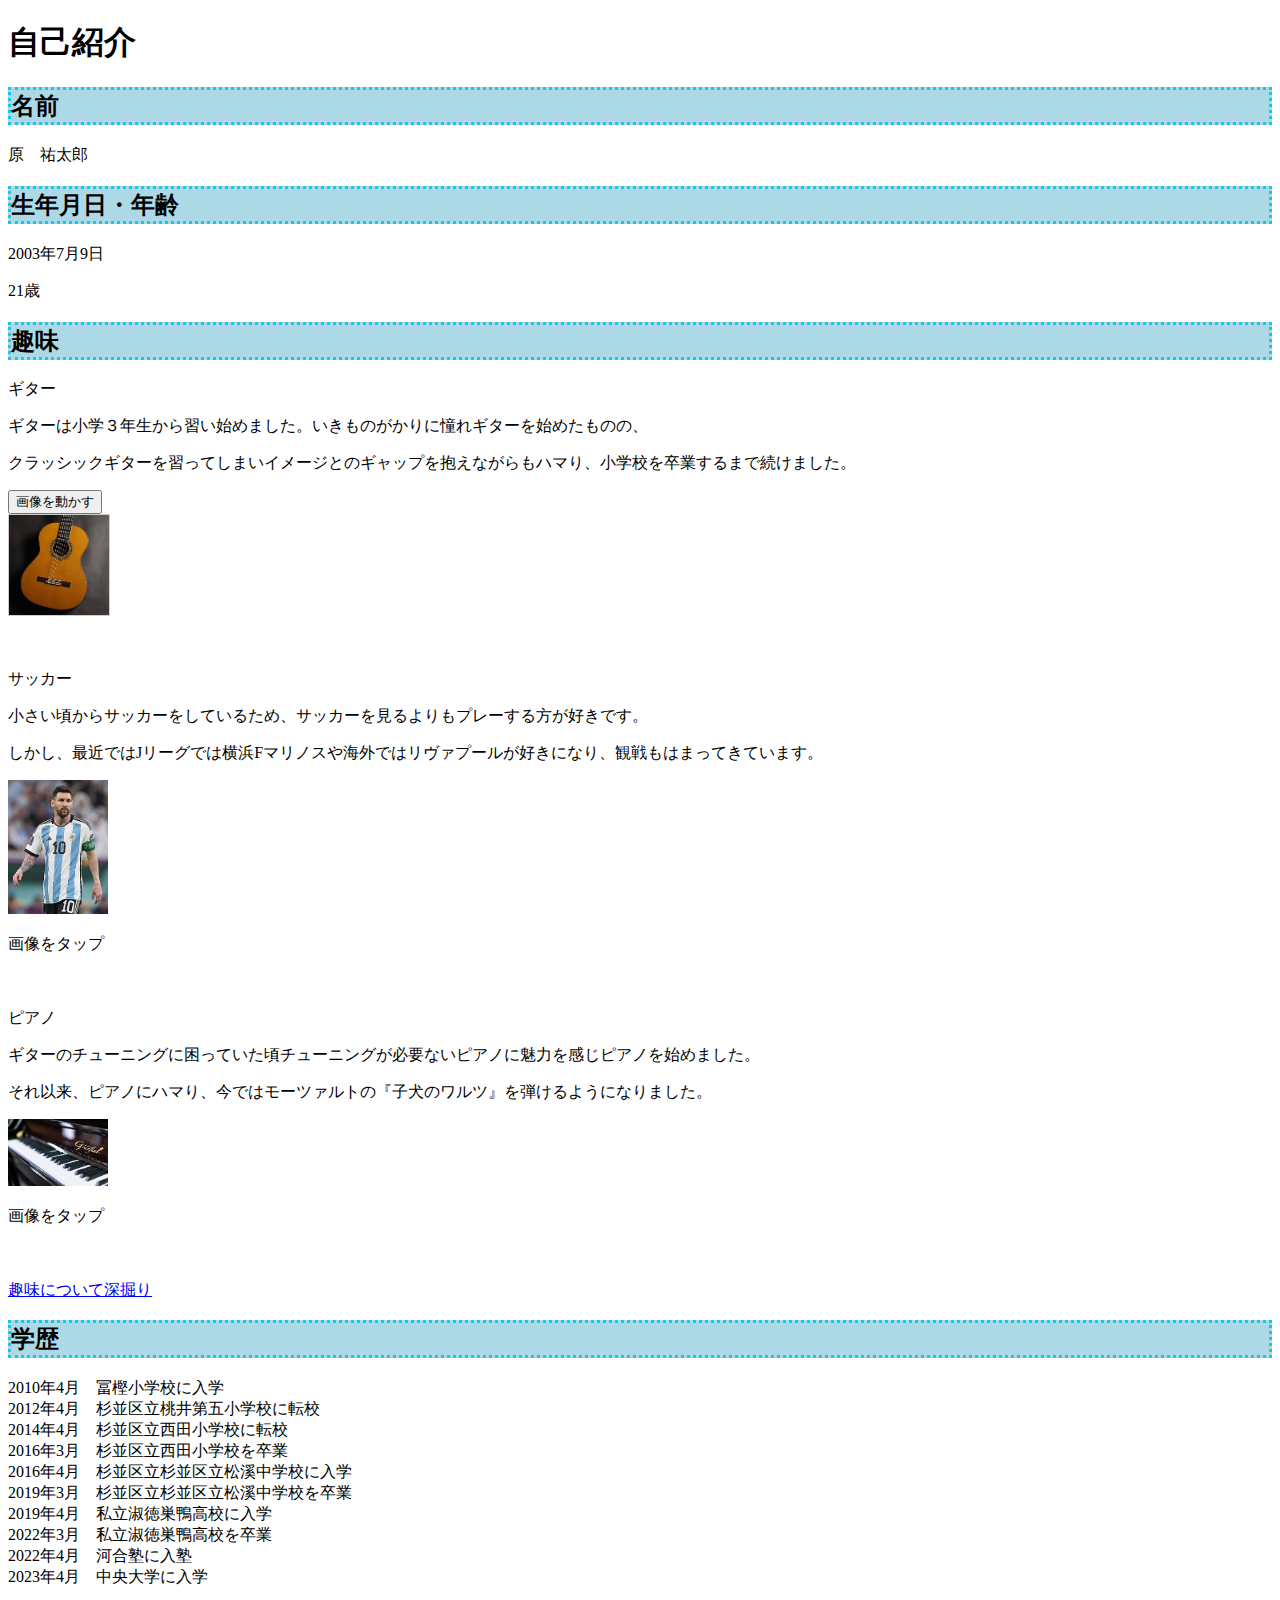
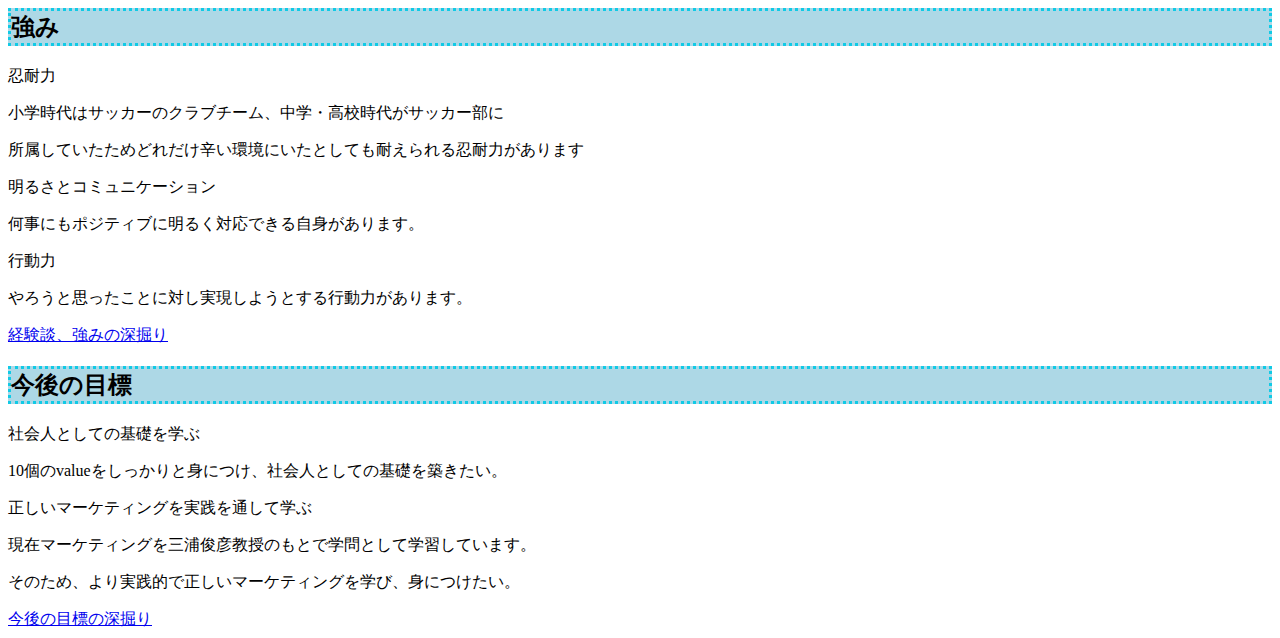
<file: css-test/indexのコピー 2.html>
<!DOCTYPE html>
<html lang="jp">
<head>
    <meta charset="UTF-8">
    <meta name="viewport" content="width=device-width, initial-scale=1.0">
    <title>Document</title>
    <link rel="stylesheet" href="./style.css">
</head>
<body>
    <h1>自己紹介</h1>
<h2>名前</h2>
<p>原　祐太郎</p>
<h2>生年月日・年齢</h2>
<p>2003年7月9日</p>
<p>21歳</p>
<h2>趣味</h2>

       <li>ギター</li>
       <p>ギターは小学３年生から習い始めました。いきものがかりに憧れギターを始めたものの、</p>
       <p>クラッシックギターを習ってしまいイメージとのギャップを抱えながらもハマり、小学校を卒業するまで続けました。</p>


       <button id="moveBtn">画像を動かす</button>
  <div class="image-container">
    <img id="myImage" src="./img/images-1.jpg" alt="サンプル画像" />
  </div>
    
       

       <p>　　</p>

       <li>サッカー</li>
       <p>小さい頃からサッカーをしているため、サッカーを見るよりもプレーする方が好きです。</p>
       <p>しかし、最近ではJリーグでは横浜Fマリノスや海外ではリヴァプールが好きになり、観戦もはまってきています。</p>
       <img id="myImage2" src="./img/Lionel-Messi-Argentina-2022-FIFA-World-Cup_(cropped).jpg.webp" alt="サッカー" width="100px">
       <p>画像をタップ</p>
       <p>　　</p>
       <li>ピアノ</li>
       <p>ギターのチューニングに困っていた頃チューニングが必要ないピアノに魅力を感じピアノを始めました。</p>
       <p>それ以来、ピアノにハマり、今ではモーツァルトの『子犬のワルツ』を弾けるようになりました。</p>
       <img id="myImage3" src="./img/piano.jpg" alt="ピアノ" width="100px">
       <p>画像をタップ</p>
<p>　　　</p>


<a href="./趣味.html">趣味について深掘り</a>

    </ul>
    <h2>学歴</h2>
    <li>2010年4月　冨樫小学校に入学</li>
    <li>2012年4月　杉並区立桃井第五小学校に転校</li>
    <li>2014年4月　杉並区立西田小学校に転校</li>
    <li>2016年3月　杉並区立西田小学校を卒業</li>
    <li>2016年4月　杉並区立杉並区立松溪中学校に入学</li>
    <li>2019年3月　杉並区立杉並区立松溪中学校を卒業</li>
    <li>2019年4月　私立淑徳巣鴨高校に入学</li>
    <li>2022年3月　私立淑徳巣鴨高校を卒業</li>
    <li>2022年4月　河合塾に入塾</li>
    <li>2023年4月　中央大学に入学</li>
    <h2>強み</h2>
    <li>忍耐力</li>
    <p>小学時代はサッカーのクラブチーム、中学・高校時代がサッカー部に</p>
    <p>所属していたためどれだけ辛い環境にいたとしても耐えられる忍耐力があります</p>
    <li>明るさとコミュニケーション</li>
    <p>何事にもポジティブに明るく対応できる自身があります。</p>
    <li>行動力</li>
    <p>やろうと思ったことに対し実現しようとする行動力があります。</p>
    <a href="./強み.html">経験談、強みの深掘り</a>
    <h2>今後の目標</h2>
    <li>社会人としての基礎を学ぶ</li>
    <p>10個のvalueをしっかりと身につけ、社会人としての基礎を築きたい。</p>
    <li>正しいマーケティングを実践を通して学ぶ</li>
    <p>現在マーケティングを三浦俊彦教授のもとで学問として学習しています。</p>
    <p>そのため、より実践的で正しいマーケティングを学び、身につけたい。</p>
    <a href="./今後の目標.html">今後の目標の深掘り</a>

    <script src="./index.js"></script>


   
    
  
   

</body>
</html>
</file>
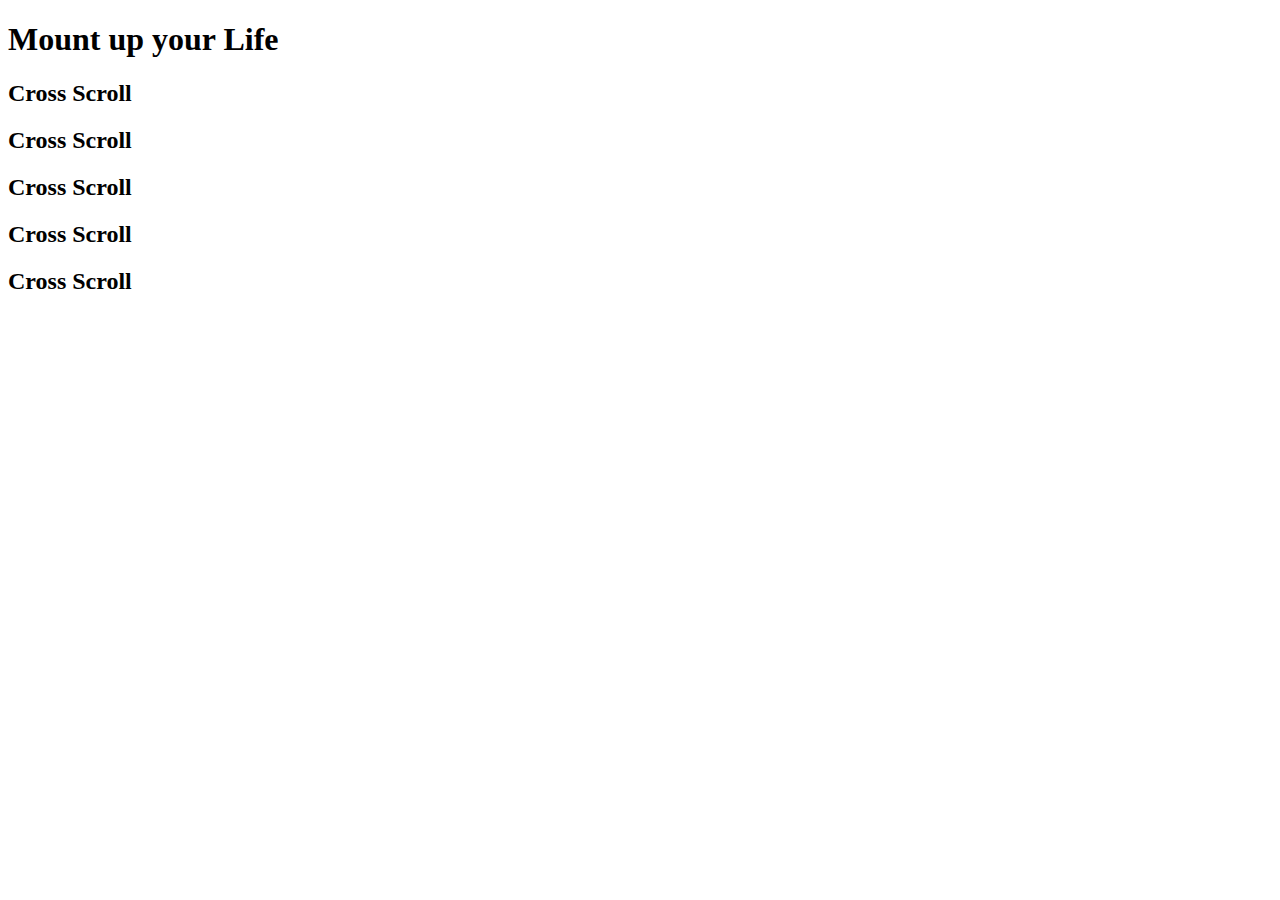
<file: css-test/test.html>
<!DOCTYPE html>
<html lang="en">
<head>
    <meta charset="UTF-8">
    <meta name="viewport" content="width=, initial-scale=1.0">
    <title>Document</title>
</head>
<body>
    <div class="title">
        <h1>Mount up your Life</h1>
    </div>

    <section>
        <h2>Cross Scroll</h2>
        <div class="img-wrap">
            <div class="img"></div>
        </div>
    </section>
    <section>
        <h2>Cross Scroll</h2>
        <div class="img-wrap">
            <div class="img"></div>
        </div>
    </section>
    <section>
        <h2>Cross Scroll</h2>
        <div class="img-wrap">
            <div class="img"></div>
        </div>
    </section>
    <section>
        <h2>Cross Scroll</h2>
        <div class="img-wrap">
            <div class="img"></div>
        </div>
    </section>
    <section>
        <h2>Cross Scroll</h2>
        <div class="img-wrap">
            <div class="img"></div>
        </div>
    </section>

    <script src="./main.js"></script>
    
</body>
</html>
</file>
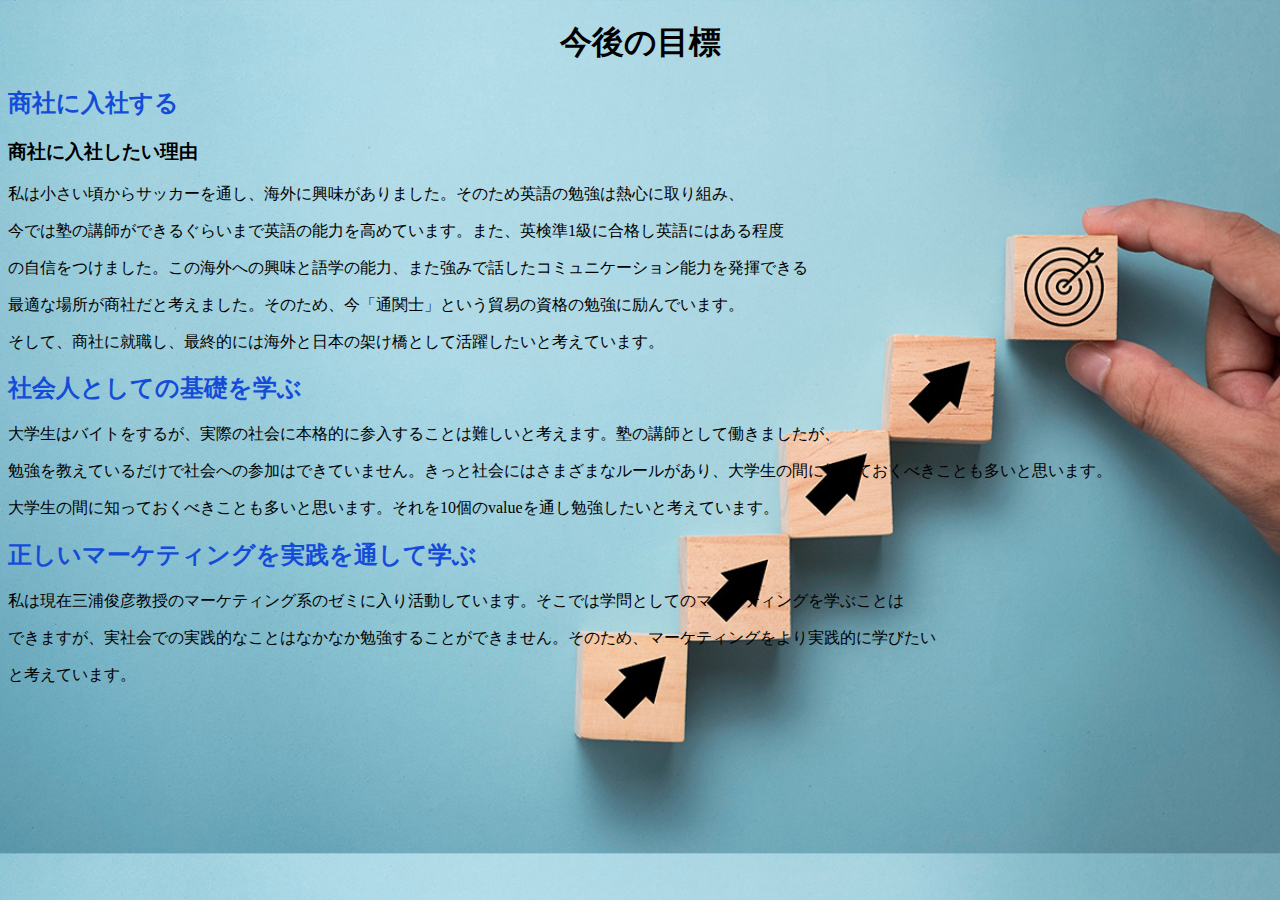
<file: css-test/今後の目標.html>
<!DOCTYPE html>
<html lang="jp">
<head>

<!-- Google Tag Manager -->
<script>(function(w,d,s,l,i){w[l]=w[l]||[];w[l].push({'gtm.start':
new Date().getTime(),event:'gtm.js'});var f=d.getElementsByTagName(s)[0],
j=d.createElement(s),dl=l!='dataLayer'?'&l='+l:'';j.async=true;j.src=
'https://www.googletagmanager.com/gtm.js?id='+i+dl;f.parentNode.insertBefore(j,f);
})(window,document,'script','dataLayer','GTM-NQ5WNKPN');</script>
<!-- End Google Tag Manager -->

    <meta charset="UTF-8">
    <meta name="viewport" content="width=device-width, initial-scale=1.0">
    <title>Document</title>
    <link rel="stylesheet" href="./style2.css">
    
</head>
<body>

<!-- Google Tag Manager (noscript) -->
<noscript><iframe src="https://www.googletagmanager.com/ns.html?id=GTM-NQ5WNKPN"
height="0" width="0" style="display:none;visibility:hidden"></iframe></noscript>
<!-- End Google Tag Manager (noscript) -->

  
    <h1>今後の目標</h1>
    <h2>商社に入社する</h2>
    <h3>商社に入社したい理由</h3>
    <p>私は小さい頃からサッカーを通し、海外に興味がありました。そのため英語の勉強は熱心に取り組み、</p>
    <p>今では塾の講師ができるぐらいまで英語の能力を高めています。また、英検準1級に合格し英語にはある程度</p>
    <p>の自信をつけました。この海外への興味と語学の能力、また強みで話したコミュニケーション能力を発揮できる</p>
    <p>最適な場所が商社だと考えました。そのため、今「通関士」という貿易の資格の勉強に励んでいます。</p>
    <p>そして、商社に就職し、最終的には海外と日本の架け橋として活躍したいと考えています。</p>
    <h2>社会人としての基礎を学ぶ</h2>
    <p>大学生はバイトをするが、実際の社会に本格的に参入することは難しいと考えます。塾の講師として働きましたが、</p>
    <p>勉強を教えているだけで社会への参加はできていません。きっと社会にはさまざまなルールがあり、大学生の間に知っておくべきことも多いと思います。</p>
    <p>大学生の間に知っておくべきことも多いと思います。それを10個のvalueを通し勉強したいと考えています。</p>
    <h2>正しいマーケティングを実践を通して学ぶ</h2>
    <p>私は現在三浦俊彦教授のマーケティング系のゼミに入り活動しています。そこでは学問としてのマーケティングを学ぶことは</p>
    <p>できますが、実社会での実践的なことはなかなか勉強することができません。そのため、マーケティングをより実践的に学びたい</p>
    <p>と考えています。</p>





    
</body>
</html>
</file>
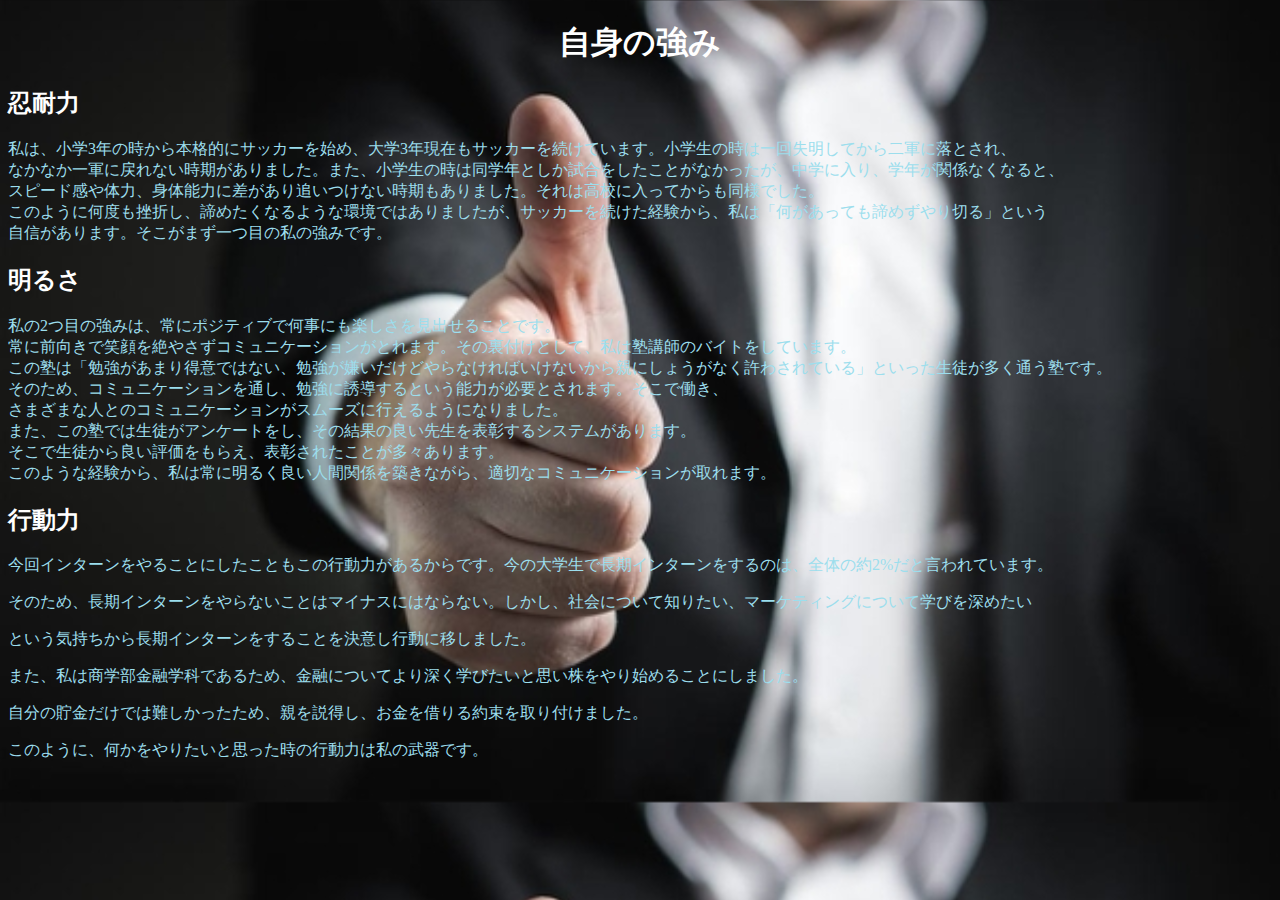
<file: css-test/強み.html>
<!DOCTYPE html>
<html lang="jp">
<head>




<!-- Google Tag Manager -->
<script>(function(w,d,s,l,i){w[l]=w[l]||[];w[l].push({'gtm.start':
new Date().getTime(),event:'gtm.js'});var f=d.getElementsByTagName(s)[0],
j=d.createElement(s),dl=l!='dataLayer'?'&l='+l:'';j.async=true;j.src=
'https://www.googletagmanager.com/gtm.js?id='+i+dl;f.parentNode.insertBefore(j,f);
})(window,document,'script','dataLayer','GTM-NQ5WNKPN');</script>
<!-- End Google Tag Manager -->


    <meta charset="UTF-8">
    <meta name="viewport" content="width=device-width, initial-scale=1.0">
    <title>Document</title>
    <link rel="stylesheet" href="./style3.css">
</head>
<body>

   


    <h1>自身の強み</h1>
    <h2>忍耐力</h2>
    <p>私は、小学3年の時から本格的にサッカーを始め、大学3年現在もサッカーを続けています。小学生の時は一回失明してから二軍に落とされ、<br/>
    なかなか一軍に戻れない時期がありました。また、小学生の時は同学年としか試合をしたことがなかったが、中学に入り、学年が関係なくなると、<br/>
    スピード感や体力、身体能力に差があり追いつけない時期もありました。それは高校に入ってからも同様でした。<br/>
    このように何度も挫折し、諦めたくなるような環境ではありましたが、サッカーを続けた経験から、私は「何があっても諦めずやり切る」という<br/>
    自信があります。そこがまず一つ目の私の強みです。</p>
    <h2>明るさ</h2>
    <p>私の2つ目の強みは、常にポジティブで何事にも楽しさを見出せることです。<br/>
    常に前向きで笑顔を絶やさずコミュニケーションがとれます。その裏付けとして、私は塾講師のバイトをしています。 <br/>
    この塾は「勉強があまり得意ではない、勉強が嫌いだけどやらなければいけないから親にしょうがなく許わされている」といった生徒が多く通う塾です。<br/>
    そのため、コミュニケーションを通し、勉強に誘導するという能力が必要とされます。そこで働き、<br/>
    さまざまな人とのコミュニケーションがスムーズに行えるようになりました。<br/>
    また、この塾では生徒がアンケートをし、その結果の良い先生を表彰するシステムがあります。<br/>
    そこで生徒から良い評価をもらえ、表彰されたことが多々あります。<br/>
    このような経験から、私は常に明るく良い人間関係を築きながら、適切なコミュニケーションが取れます。</p>
    <h2>行動力</h2>
    <p>今回インターンをやることにしたこともこの行動力があるからです。今の大学生で長期インターンをするのは、全体の約2%だと言われています。</p>
    <p>そのため、長期インターンをやらないことはマイナスにはならない。しかし、社会について知りたい、マーケティングについて学びを深めたい</p>
    <p>という気持ちから長期インターンをすることを決意し行動に移しました。</p>
    <p>また、私は商学部金融学科であるため、金融についてより深く学びたいと思い株をやり始めることにしました。</p>
    <p>自分の貯金だけでは難しかったため、親を説得し、お金を借りる約束を取り付けました。</p>
    <p>このように、何かをやりたいと思った時の行動力は私の武器です。</p>



<!-- Google Tag Manager (noscript) -->
<noscript><iframe src="https://www.googletagmanager.com/ns.html?id=GTM-NQ5WNKPN"
height="0" width="0" style="display:none;visibility:hidden"></iframe></noscript>
<!-- End Google Tag Manager (noscript) -->



</body>
</html>
</file>
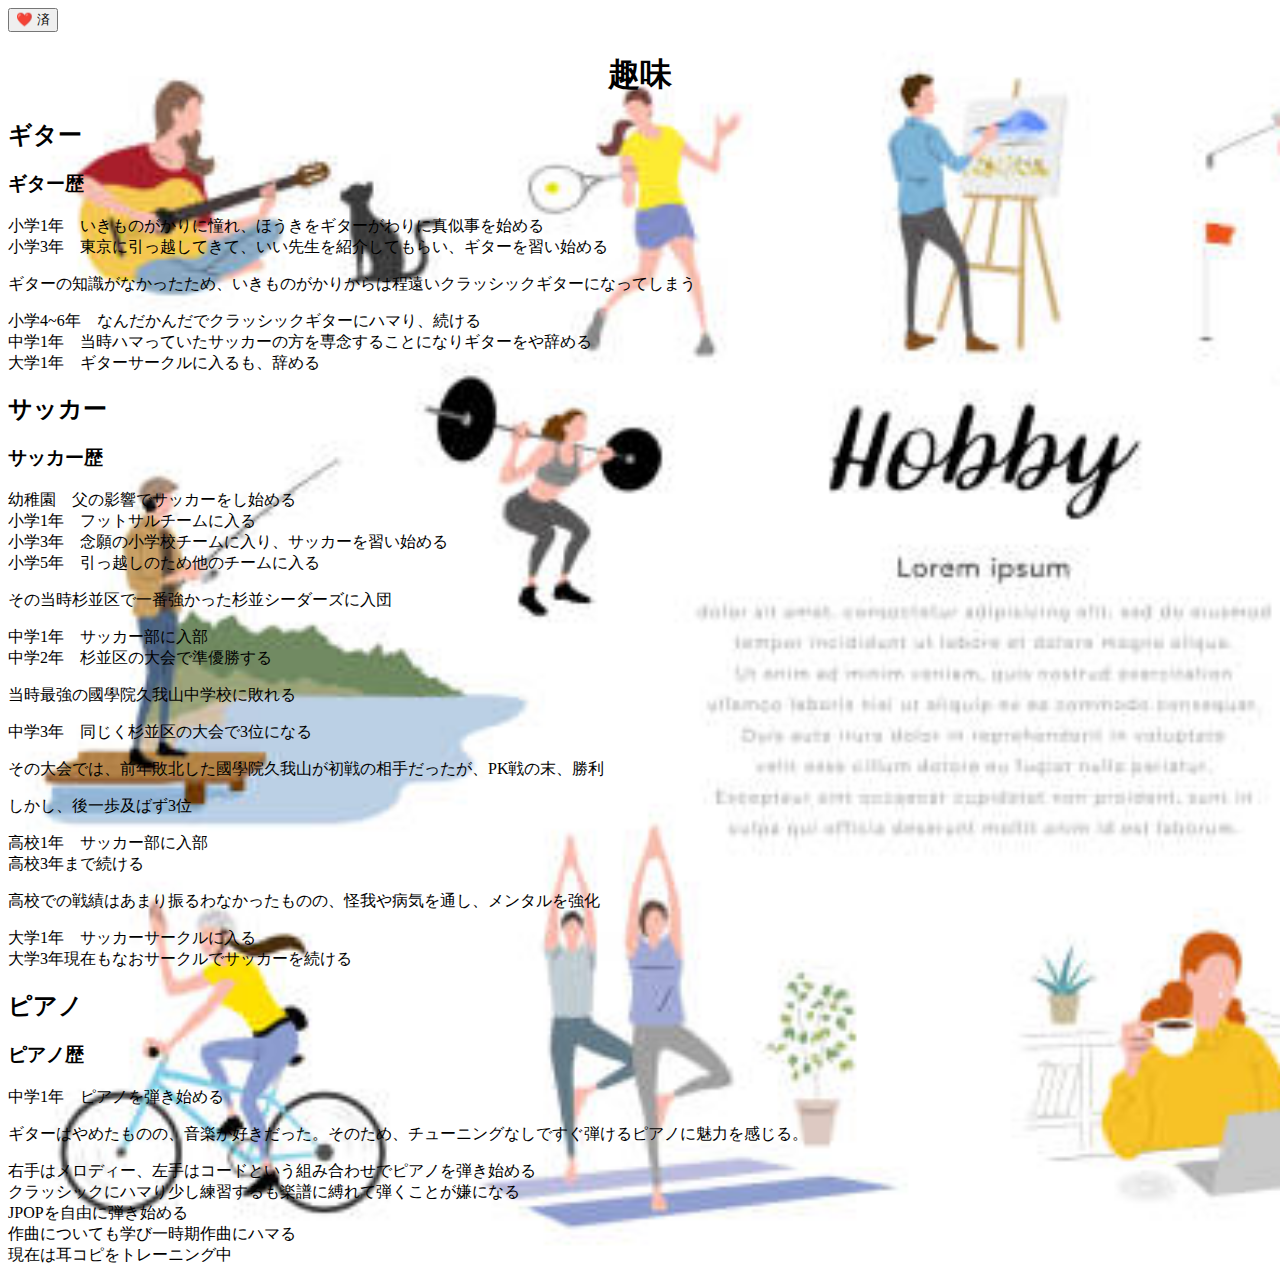
<file: css-test/趣味.html>
<!DOCTYPE html>
<html lang="jp">
<head>


<!-- Google Tag Manager -->
<script>(function(w,d,s,l,i){w[l]=w[l]||[];w[l].push({'gtm.start':
new Date().getTime(),event:'gtm.js'});var f=d.getElementsByTagName(s)[0],
j=d.createElement(s),dl=l!='dataLayer'?'&l='+l:'';j.async=true;j.src=
'https://www.googletagmanager.com/gtm.js?id='+i+dl;f.parentNode.insertBefore(j,f);
})(window,document,'script','dataLayer','GTM-NQ5WNKPN');</script>
<!-- End Google Tag Manager -->

    <meta charset="UTF-8">
    <meta name="viewport" content="width=device-width, initial-scale=1.0">
    <title>Document</title>
    <link rel="stylesheet" href="./style4.css">
</head>
<body>

  <!-- Google Tag Manager (noscript) -->
<noscript><iframe src="https://www.googletagmanager.com/ns.html?id=GTM-NQ5WNKPN"
height="0" width="0" style="display:none;visibility:hidden"></iframe></noscript>
<!-- End Google Tag Manager (noscript) -->
   


    <button id="like-button" class="reaction-button liked">❤️ 済</button>
    <h1>趣味</h1>
    <h2>ギター</h2>
    <h3>ギター歴</h3>
    <li>小学1年　いきものがかりに憧れ、ほうきをギターがわりに真似事を始める</li>
    <li>小学3年　東京に引っ越してきて、いい先生を紹介してもらい、ギターを習い始める</li>
    <p>ギターの知識がなかったため、いきものがかりからは程遠いクラッシックギターになってしまう</p>
    <li>小学4~6年　なんだかんだでクラッシックギターにハマり、続ける</li>
    <li>中学1年　当時ハマっていたサッカーの方を専念することになりギターをや辞める</li>
    <li>大学1年　ギターサークルに入るも、辞める</li>
    <h2>サッカー</h2>
    <h3>サッカー歴</h3>
    <li>幼稚園　父の影響でサッカーをし始める</li>
    <li>小学1年　フットサルチームに入る</li>
    <li>小学3年　念願の小学校チームに入り、サッカーを習い始める</li>
    <li>小学5年　引っ越しのため他のチームに入る</li>
    <p>その当時杉並区で一番強かった杉並シーダーズに入団</p>
    <li>中学1年　サッカー部に入部</li>
    <li>中学2年　杉並区の大会で準優勝する</li>
    <p>当時最強の國學院久我山中学校に敗れる</p>
    <li>中学3年　同じく杉並区の大会で3位になる</li>
    <p>その大会では、前年敗北した國學院久我山が初戦の相手だったが、PK戦の末、勝利</p>
    <P>しかし、後一歩及ばず3位</P>
    <li>高校1年　サッカー部に入部</li>
    <li>高校3年まで続ける</li>
    <p>高校での戦績はあまり振るわなかったものの、怪我や病気を通し、メンタルを強化</p>
    <li>大学1年　サッカーサークルに入る</li>
    <li>大学3年現在もなおサークルでサッカーを続ける</li>
    <h2>ピアノ</h2>
    <h3>ピアノ歴</h3>
    <li>中学1年　ピアノを弾き始める</li>
    <p>ギターはやめたものの、音楽が好きだった。そのため、チューニングなしですぐ弾けるピアノに魅力を感じる。</p>
    <li>右手はメロディー、左手はコードという組み合わせでピアノを弾き始める</li>
    <li>クラッシックにハマり少し練習するも楽譜に縛れて弾くことが嫌になる</li>
    <li>JPOPを自由に弾き始める</li>
    <li>作曲についても学び一時期作曲にハマる</li>
    <li>現在は耳コピをトレーニング中</li>


   


</body>
</html>
</file>
<file: css-test/style.css>
@charset"utf-8";

body{
    background-color: white;
    h2{
        color: black;
        background-color: lightblue;
    }
    h2{
        border: medium #10cae6 dotted;
    }

}

@keyframes bounce{
    0%{ transform: translate(0);}
    50%{ transform: translate(6000px);}
    100%{ transform: translate(5999px);}
}
.bounce-animation{
    animation: bounce 20s ease;

}
.image-container {
    position: relative;
    width: 100px;
    height: 100px;
    overflow: hidden;
    border: 1px solid #ccc;
  }
  
  #myImage {
    position: absolute;
    top: 0;
    left: 0;
    transition: left 1s ease;
    width: 100px; /* 画像サイズ調整 */
  }


  .like-button {
    padding: 10px 20px;
    font-size: 16px;
    cursor: pointer;
    background-color: #f0f0f0;
    border: 1px solid #ccc;
    border-radius: 5px;
    transition: background-color 0.3s ease; /* 色の変化を滑らかにするためのアニメーション */
}

.like-button.liked {
    background-color: #007bff; /* いいねされた時の色 */
    color: white; /* いいねされた時の文字色 */
}
</file>
<file: css-test/style2.css>
@charset "utf-8";

h1{
    text-align: center;
}
h2{
    color: rgb(20, 76, 217);
}
body{
    background-image: url("./img/shutterstock_1769365727.jpg");
    background-size: cover;
    
}
</file>
<file: css-test/style3.css>
@charset "utf-8";

h1{
    color: white;
    text-align: center;
}
p{
    color: rgb(156, 222, 237);
}
h2{
    color: white;
}
body{
    background-image: url("./img/長所.jpg");
    background-size: cover;

}
</file>
<file: css-test/style4.css>
@charset "utf-8";
body{
    background-image: url("./img/趣味.jpg");
    background-size: cover;
    ;

}
h1{
    text-align: center;
}
</file>
